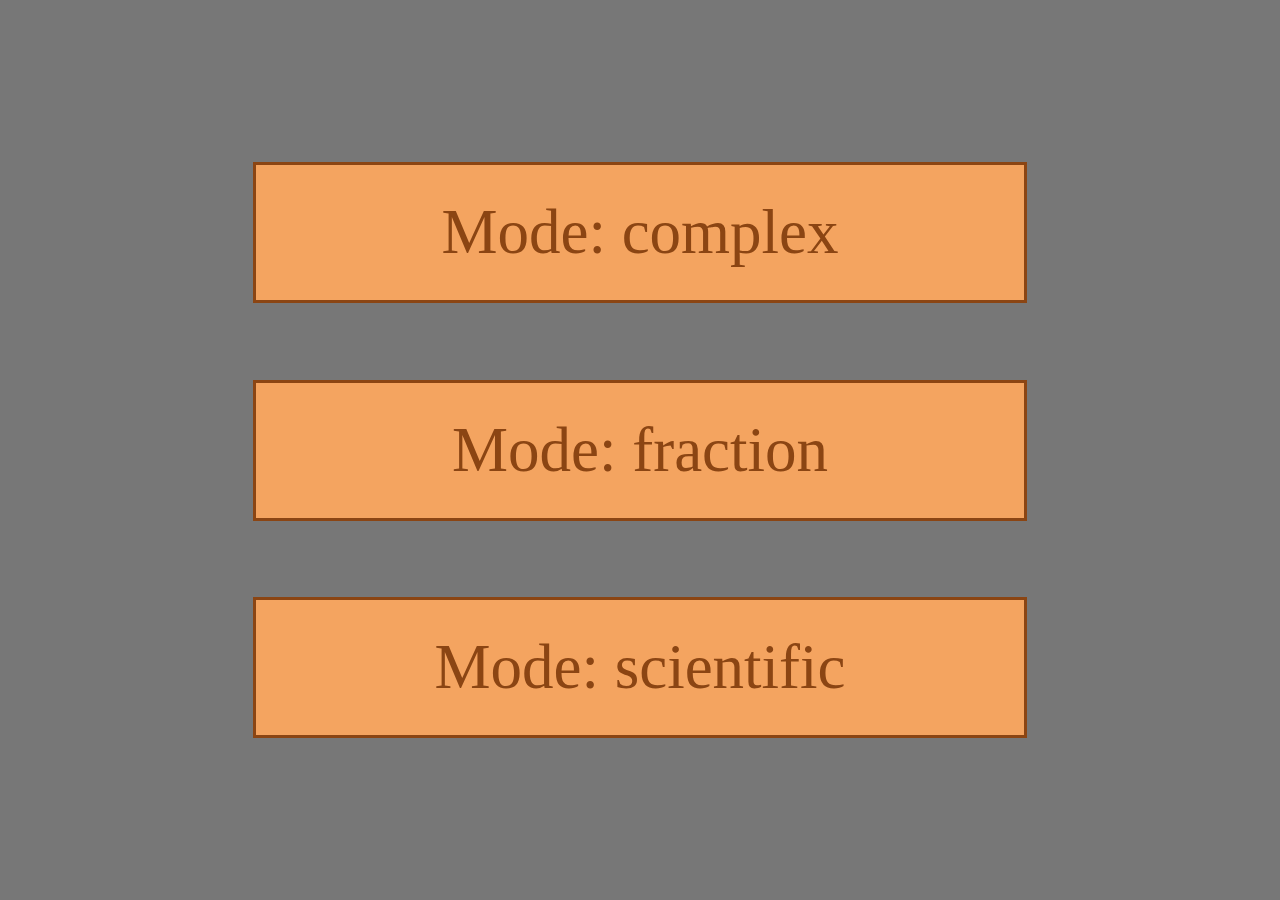
<file: index.html>
<!DOCTYPE html>
<html>
<head>
	<meta charset="utf-8">
	<title> Calculator-Home Page </title>
	<link rel="stylesheet" href="css/index.css">
</head>
<body>
	<div class="main">
		<a href="modes/calc_mode_complex.html" class="link-button"> Mode: complex </a>
		<a href="modes/calc_mode_fraction.html" class="link-button"> Mode: fraction </a>
		<a href="modes/calc_mode_scientific.html" class="link-button"> Mode: scientific </a>
	</div>
</body>
</html>
</file>
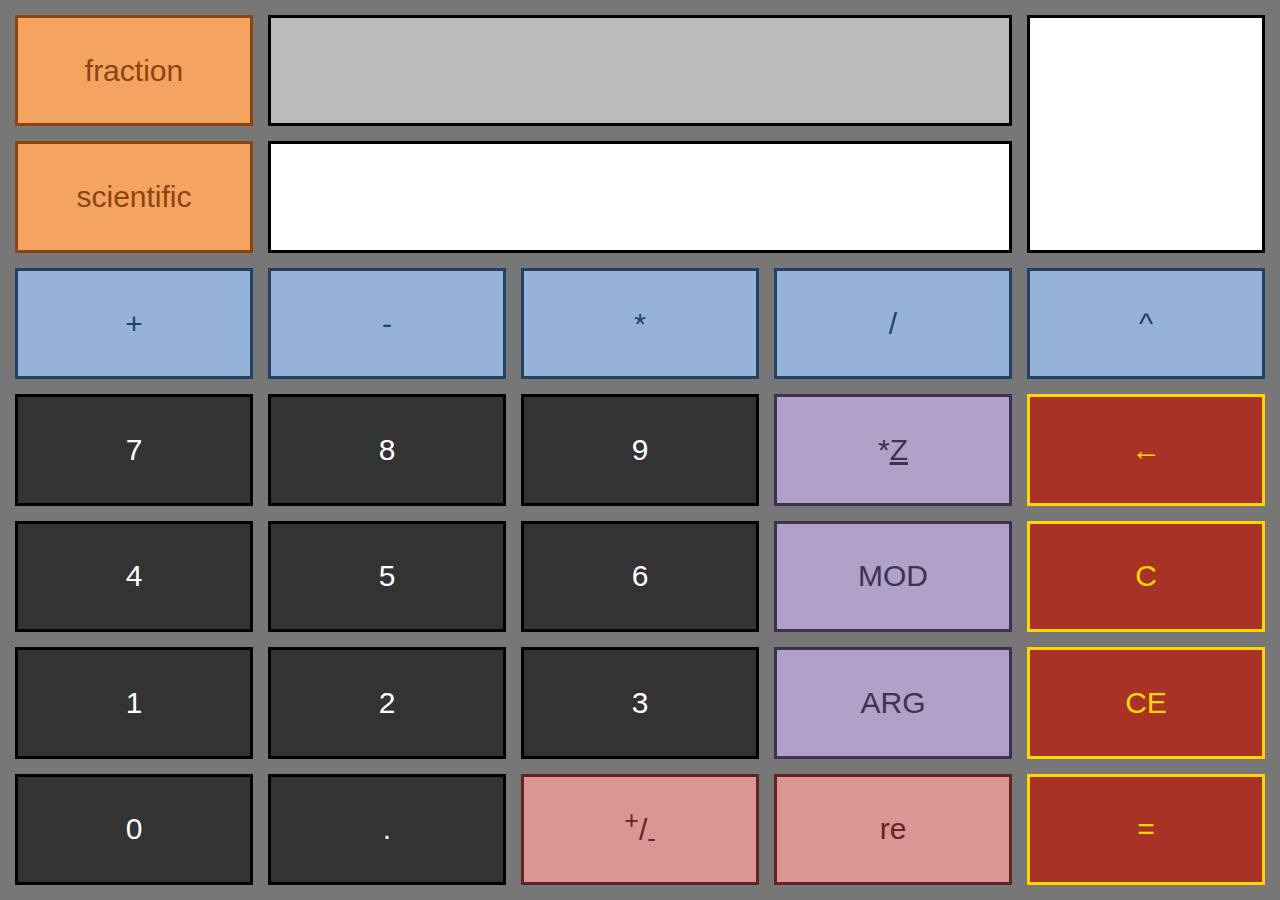
<file: modes/calc_mode_complex.html>
<!DOCTYPE html>
<html>
<head>
	<meta charset="utf-8">
	<title> Calculator-Mode: Complex </title>
	<!-- Styles -->
	<link rel="stylesheet" type="text/css" href="../css/main.css">
	<link rel="stylesheet" type="text/css" href="../css/calc_mode_complex.css">
	<!-- System -->
	<script type="text/javascript" src="../js/mode-complex/brojevi_simbol.js"></script>
	<script type="text/javascript" src="../js/mode-complex/sistem.js"></script>
	<script type="text/javascript" src="../js/mode-complex/methods.js"></script>
	<script type="text/javascript" src="../js/mode-complex/operators.js"></script>
	<script src="../js/js-math-extension/Complex.js"></script>
</head>
<body>
	<div class="calc-body">
		<table>
			<tr>
				<td class="link-btn" title="Click to go to mode: Fractions" onclick="window.location.href = 'calc_mode_fraction.html'">fraction</td>
				<td colspan="3" id="screen1"></td>
				<td rowspan="2" id="operator"></td>
			</tr>
			<tr>
				<td class="link-btn" title="Click to go to mode: Scientific" onclick="window.location.href = 'calc_mode_scientific.html'">scientific</td>
				<td colspan="3" id="screen2"></td>
			</tr>
			<tr>
				<td class="operations" onclick="Operator(this.innerHTML)">+</td>
				<td class="operations" onclick="Operator(this.innerHTML)">-</td>
				<td class="operations" onclick="Operator(this.innerHTML)">*</td>
				<td class="operations" onclick="Operator(this.innerHTML)">/</td>
				<td class="operations" onclick="Operator(this.innerHTML)">^</td>
			</tr>
			<tr>
				<td class="number" onclick="Broj(this.innerHTML)">7</td>
				<td class="number" onclick="Broj(this.innerHTML)">8</td>
				<td class="number" onclick="Broj(this.innerHTML)">9</td>
				<td class="complex-methods" title="Conjugate complex number" onclick="CONJ()">*<u>Z</u></td>
				<td id="bckspc" class="system-btn" title="Backspace in white screen" onclick="Bckspc()">&#8592;</td>
			</tr>
			<tr>
				<td class="number" onclick="Broj(this.innerHTML)">4</td>
				<td class="number" onclick="Broj(this.innerHTML)">5</td>
				<td class="number" onclick="Broj(this.innerHTML)">6</td>
				<td class="complex-methods" title="Get module of a complex number" onclick="Methods('module')">MOD</td>
				<td class="system-btn" title="Clear white screen" onclick="Clear()">C</td>
			</tr>
			<tr>
				<td class="number" onclick="Broj(this.innerHTML)">1</td>
				<td class="number" onclick="Broj(this.innerHTML)">2</td>
				<td class="number" onclick="Broj(this.innerHTML)">3</td>
				<td class="complex-methods" title="Get argument of complex number" onclick="Methods('argument')">ARG</td>
				<td class="system-btn" title="Clear white and gray screen" onclick="CE()">CE</td>
			</tr>
			<tr>
				<td class="number" onclick="Broj(this.innerHTML)">0</td>
				<td class="number" onclick="Tacka()">.</td>
				<td class="symbols" onclick="Negate()" title="Negate real/imaginary part"><sup>+</sup>/<sub>-</sub></td>
				<td class="symbols" id="switcher" title="Switch between real and imaginary part" onclick="Switch(this)">re</td>
				<td id="eval" class="system-btn" onclick="Evaluate()">=</td>
			</tr>
		</table>
	</div>
</body>
</html>
</file>
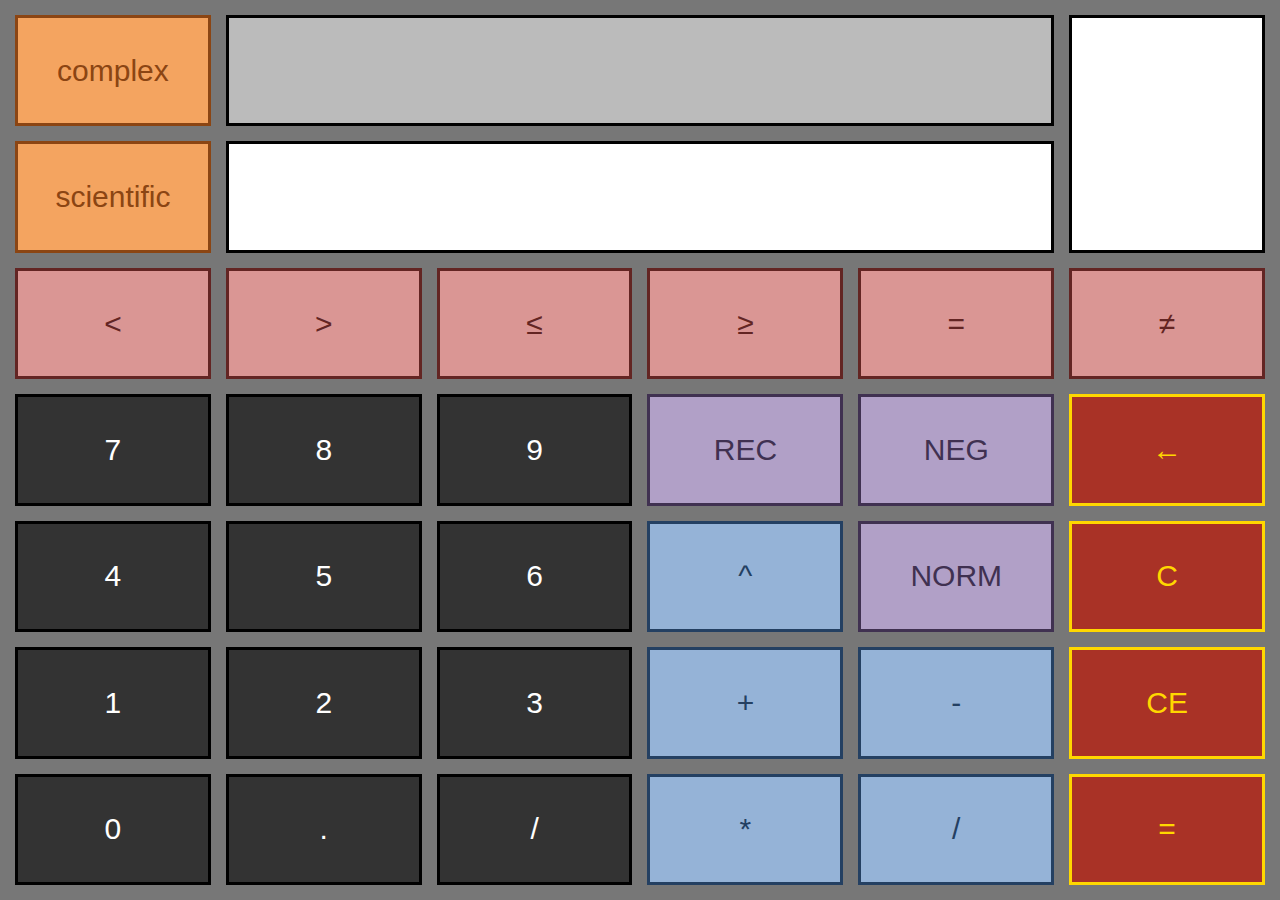
<file: modes/calc_mode_fraction.html>
<!DOCTYPE html>
<html>
<head>
	<meta charset="utf-8">
	<meta name="viewport" content="width=device-width, initial-scale=1">
	<title> Calculator-Mode: Fraction </title>
	<!-- Styles -->
	<link rel="stylesheet" type="text/css" href="../css/main.css">
	<link rel="stylesheet" type="text/css" href="../css/calc_mode_fraction.css">
	<!-- System -->

	<script type="text/javascript" src="../js/mode-fraction/brojevi.js"></script>
	<script type="text/javascript" src="../js/mode-fraction/sistem.js"></script>
	<script type="text/javascript" src="../js/mode-fraction/methods.js"></script>
	<script type="text/javascript" src="../js/mode-fraction/operators.js"></script>
	<script src="../js/js-math-extension/Fraction.js"></script>
</head>
<body>
	<div class="calc-body">
		<table>
			<tr>
				<td class="link-btn" title="Click to go to mode: Complex numbers" onclick="window.location.href = 'calc_mode_complex.html'">complex</td>
				<td colspan="4" id="screen1"></td>
				<td rowspan="2" id="operator"></td>
			</tr>
			<tr>
				<td class="link-btn" title="Click to go to mode: Scientific" onclick="window.location.href = 'calc_mode_scientific.html'">scientific</td>
				<td colspan="4" id="screen2"></td>
			</tr>
			<tr>
				<td class="logical" title="Less than" onclick="Operator('<')">&#60;</td>
				<td class="logical" title="Grather than" onclick="Operator('>')">&#62;</td>
				<td class="logical" title="Less than or equal to" onclick="Operator('<=')">&#8804;</td>
				<td class="logical" title="Grather than or equal to" onclick="Operator('>=')">&#8805;</td>
				<td class="logical" title="Equal to" onclick="Operator('==')">&#61;</td>
				<td class="logical" title="Not equal to" onclick="Operator('!=')">&#8800;</td>
			</tr>
			<tr>
				<td class="number" onclick="Broj(this.innerHTML)">7</td>
				<td class="number" onclick="Broj(this.innerHTML)">8</td>
				<td class="number" onclick="Broj(this.innerHTML)">9</td>
				<td class="fraction-methods" title="Get reciprocal value" onclick="REC()">REC</td>
				<td class="fraction-methods" title="Negate fraction" onclick="NEG()">NEG</td>
				<td id="bckspc" class="system-btn" title="Backspace in white screen" onclick="Bckspc()">&#8592;</td>
			</tr>
			<tr>
				<td class="number" onclick="Broj(this.innerHTML)">4</td>
				<td class="number" onclick="Broj(this.innerHTML)">5</td>
				<td class="number" onclick="Broj(this.innerHTML)">6</td>
				<td class="operations" onclick="Operator(this.innerHTML)">^</td>
				<td class="fraction-methods" title="Normalize frraction" onclick="NORM()">NORM</td>
				<td class="system-btn" title="Clear white screen" onclick="Clear()">C</td>
			</tr>
			<tr>
				<td class="number" onclick="Broj(this.innerHTML)">1</td>
				<td class="number" onclick="Broj(this.innerHTML)">2</td>
				<td class="number" onclick="Broj(this.innerHTML)">3</td>
				<td class="operations" onclick="Operator(this.innerHTML)">+</td>
				<td class="operations" onclick="Operator(this.innerHTML)">-</td>
				<td class="system-btn" title="Clear white and gray screen" onclick="CE()">CE</td>
			</tr>
			<tr>
				<td class="number" onclick="Broj(this.innerHTML)">0</td>
				<td class="number" onclick="Tacka()">.</td>
				<td class="number" onclick="Razlomacka()">/</td>
				<td class="operations" onclick="Operator(this.innerHTML)">*</td>
				<td class="operations" onclick="Operator(this.innerHTML)">/</td>
				<td id="eval" class="system-btn" onclick="Evaluate()">=</td>
			</tr>
		</table>
	</div>
</body>
</html>
</file>
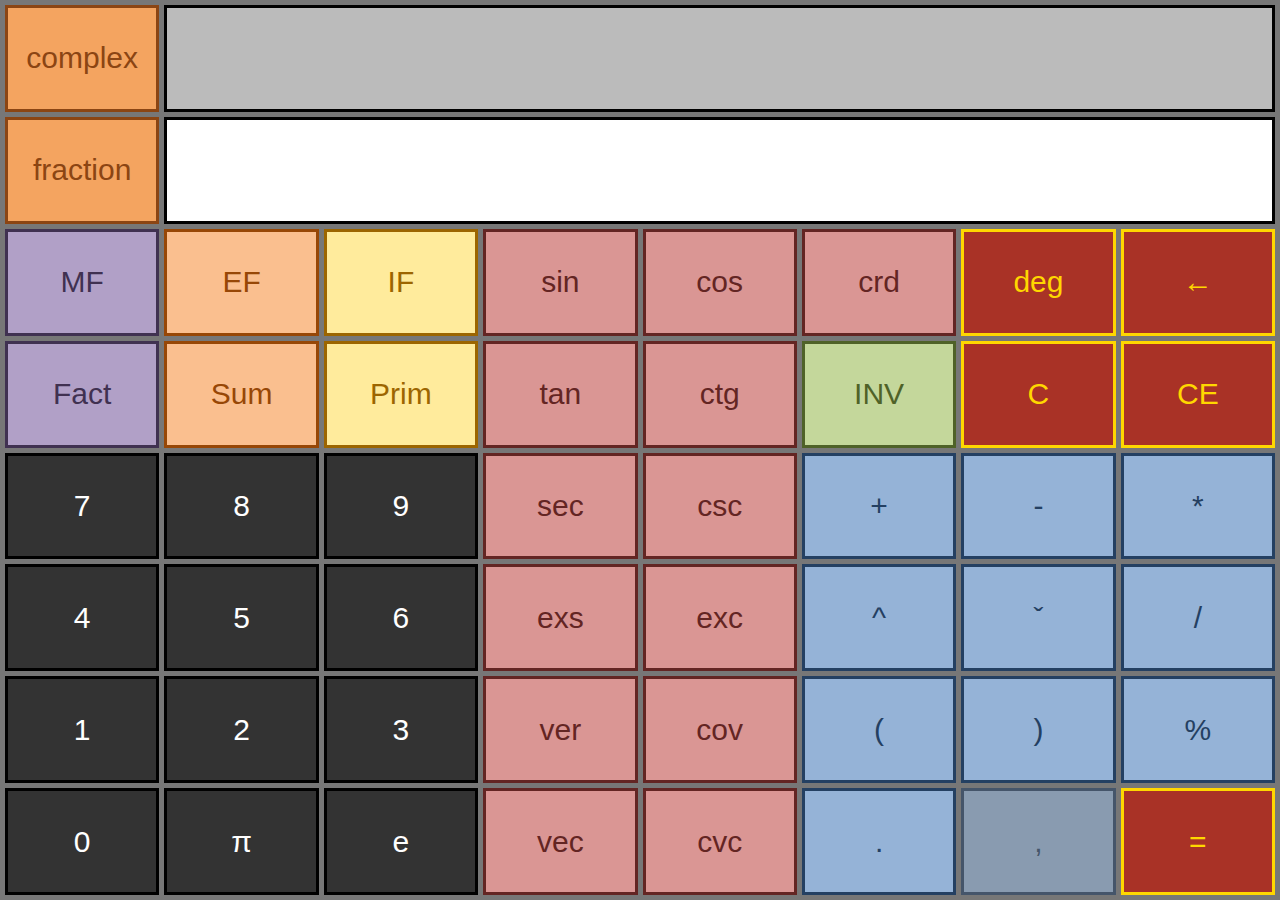
<file: modes/calc_mode_scientific.html>
<!DOCTYPE html>
<html>
<head>
	<meta charset="utf-8">
	<meta name="viewport" content="width=device-width, initial-scale=1">
	<title> Calculator-Mode: Scientific </title>
	<!-- Styles -->
	<link rel="stylesheet" type="text/css" href="../css/main.css">
	<link rel="stylesheet" type="text/css" href="../css/calc_mode_scientific.css">
	<!-- System -->
	<script type="text/javascript" src="../js/mode-scientific/main.js"></script>
	<script type="text/javascript" src="../js/mode-scientific/brojevi.js"></script>
	<script type="text/javascript" src="../js/mode-scientific/operators.js"></script>
	<script type="text/javascript" src="../js/mode-scientific/additional_buttons.js"></script>
	<script type="text/javascript" src="../js/mode-scientific/trigonometry.js"></script>
	<script type="text/javascript" src="../js/mode-scientific/sistem.js"></script>
	
	
	<script src="../js/js-math-extension/Angle.js"></script>
	<script src="../js/js-math-extension/extending_math.js"></script>
</head>
<body>
	<div class="calc-body">
		<table>
			<tr>
				<td class="link-btn" title="Click to go to mode: Complex numbers" onclick="window.location.href = 'calc_mode_complex.html'">complex</td>
				<td id="screen1" colspan="7" title="Screen 1"></td>
			</tr>
			<tr>
				<td class="link-btn" title="Click to go to mode: Fractions" onclick="window.location.href = 'calc_mode_fraction.html'">fraction</td>
				<td id="screen2" colspan="7" title="Screen 2"></td>
			</tr>
			<tr>
				<td class="math-methods enabled" onclick="Switch(0)" title="Switch math function">MF</td>
				<td class="math-functions enabled" onclick="Switch(1)" title="Switch calculation function">EF</td>
				<td class="math-info enabled" onclick="Switch(2)" title="Switch information function">IF</td>
				<td class="trigonometry enabled" onclick="Trigonometrija(this)">sin</td>
				<td class="trigonometry enabled" onclick="Trigonometrija(this)">cos</td>
				<td class="trigonometry enabled" onclick="Trigonometrija(this)">crd</td>
				<td class="system-btn" title="Switch between radians and degrees" id="deg-rad" onclick="degrad(this)">deg</td>
				<td id="bckspc" class="system-btn" title="Backspace in Screen2 (white screen)" onclick="Bckspc()">&#8592;</td>
			</tr>
			<tr>
				<td class="math-methods enabled" id="sw0" onclick="Method()" title="Get number's factiorial">Fact</td>
				<td class="math-functions enabled" id="sw1" onclick="Mathmatical()" title="Calculate the sum of given numbers">Sum</td>
				<td class="math-info enabled" id="sw2" onclick="Info()" title="Check if number is prime">Prim</td>
				<td class="trigonometry enabled" onclick="Trigonometrija(this)">tan</td>
				<td class="trigonometry enabled" onclick="Trigonometrija(this)">ctg</td>
				<td class="inv-trigonometry enabled" onclick="Invert(this)" title="Invert trigonometry functions">INV</td>
				<td class="system-btn" title="Clear white screen" onclick="Clear()">C</td>
				<td class="system-btn" title="Clear white screen and grey screen" onclick="CE()">CE</td>
			</tr>
			<tr>
				<td class="number" onclick="Broj(this.innerHTML)">7</td>
				<td class="number" onclick="Broj(this.innerHTML)">8</td>
				<td class="number" onclick="Broj(this.innerHTML)">9</td>
				<td class="trigonometry enabled" onclick="Trigonometrija(this)">sec</td>
				<td class="trigonometry enabled" onclick="Trigonometrija(this)">csc</td>
				<td class="operations enabled" onclick="Operators(this.innerHTML)">+</td>
				<td class="operations enabled" onclick="Operators(this.innerHTML)">-</td>
				<td class="operations enabled" onclick="Operators(this.innerHTML)">*</td>
			</tr>
			<tr>
				<td class="number" onclick="Broj(this.innerHTML)">4</td>
				<td class="number" onclick="Broj(this.innerHTML)">5</td>
				<td class="number" onclick="Broj(this.innerHTML)">6</td>
				<td class="trigonometry enabled" onclick="Trigonometrija(this)">exs</td>
				<td class="trigonometry enabled" onclick="Trigonometrija(this)">exc</td>
				<td class="operations enabled" title="Calculate the nth power of a number" onclick="Operators(this.innerHTML)">^</td>
				<td class="operations enabled" title="Calculate the nth root of a number" onclick="Operators(this.innerHTML)">ˇ</td>
				<td class="operations enabled" onclick="Operators(this.innerHTML)">/</td>
			</tr>
			<tr>
				<td class="number" onclick="Broj(this.innerHTML)">1</td>
				<td class="number" onclick="Broj(this.innerHTML)">2</td>
				<td class="number" onclick="Broj(this.innerHTML)">3</td>
				<td class="trigonometry enabled" onclick="Trigonometrija(this)">ver</td>
				<td class="trigonometry enabled" onclick="Trigonometrija(this)">cov</td>
				<td class="operations enabled" onclick="Zagrada(this.innerHTML)">(</td>
				<td class="operations enabled" onclick="Zagrada(this.innerHTML)">)</td>
				<td class="operations enabled" title="Get remainder of division" onclick="Operators(this.innerHTML)">%</td>
			</tr>
			<tr>
				<td class="number" onclick="Broj(this.innerHTML)">0</td>
				<td class="number enabled" onclick="BrPi()">&pi;</td>
				<td class="number enabled" onclick="Broj(this.innerHTML)">e</td>
				<td class="trigonometry enabled" onclick="Trigonometrija(this)">vec</td>
				<td class="trigonometry enabled" onclick="Trigonometrija(this)">cvc</td>
				<td class="operations" onclick="Tacka(this.innerHTML)">.</td>
				<td class="operations disabled" id="add" onclick="Zarez()" title="Add number to an array">,</td>
				<td id="eval" class="system-btn" onclick="Eval()">=</td>
			</tr>
		</table>
	</div>
</body>
</html>
</file>
<file: css/index.css>
.main{
	position: absolute;
	top: 0;
	left: 0;
	width: 100%;
	height: 100%;
	background-color: #777777;

    display: flex;
    flex-direction: column;
    justify-content: center;
    align-items: center;
}
.link-button{
    font-size: 7vh;
    height: 15%;
    width: 60%;    
    display: flex;
    justify-content: center;
    align-items: center;
    margin: 3%;
    text-decoration: none;
    border: solid 3px;
    background-color: sandybrown;
    color: saddlebrown;
    border-color: sandybsaddlebrownrown;
}
.link-button:hover {
    background-color: saddlebrown;
    color: sandybrown;
    border-color: sandybrown;
}
</file>
<file: css/main.css>
*{
	font-family: "Gill Sans", sans-serif;
}
.calc-body{
	position: absolute;
	top: 0;
	left: 0;
	width: 100%;
	height: 100%;
	background-color: #777777;
}
.calc-body table{
	height: 100%;
	width: 100%;
	border-spacing: 15px;
	table-layout: fixed;
}
.calc-body table td{
	overflow: hidden;
	border-width: 3px;
	border-style: solid;
	box-sizing: border-box;
	padding-top: 0;
	padding-bottom: 0;
}
/* Osnovna dugmad su brojevi,osnovne aritmeticke operacije i sistemska dugmad.
Zato ce se njihove klase nalaziti u ovom fajlu */
.number{
	height: 12%;
	text-align: center;
	background-color: #333333;
	border-color: black;
	color: white;
	font-size: 30px;
	cursor: pointer;
	user-select: none;
}
.number:hover{
	background-color: white;
	border-color: #333333;
	color: black;
}
.operations{
	height: 12%;
	text-align: center;
	background-color: #95b3d7;
	color: #244062;
	font-size: 30px;
	border-color: #244062;
	cursor: pointer;
	user-select: none;
}
.operations:hover{
	background-color: #244062;
	color: #95b3d7;
	border-color: #95b3d7;
}
.system-btn{
	height: 12%;
	text-align: center;
	background-color: #a93226;
	color: #ffd700;
	font-size: 30px;
	border-color: #ffd700;
	cursor: pointer;
	user-select: none;
}
.system-btn:hover{
	background-color: #ffd700;
	color: #a93226;

	border-color: #a93226;
}
.link-btn{
	height: 12%;
	text-align: center;
	background-color: sandybrown;
	color: saddlebrown;
	font-size: 30px;
	border-color: saddlebrown;
	cursor: pointer;
	user-select: none;
}
.link-btn:hover{
	background-color: saddlebrown;
	color: sandybrown;

	border-color: sandybrown;
}
/* Complex Mode i Fraction mode imaju isti ekran. Zato sam css kod za ekran stavio ovde*/
#operator{
	height: 12%;
	text-align: center;
	background-color: white;
	color: black;
	font-size: 30px;
	border-color: black;
	user-select: none;
}
#screen1, #screen2{
	height: 12%;
	color: black;
	font-size: 30px;
	border-color: black;
	text-align: left;
}
#screen1{
	background-color: #bbb;
}
#screen2{
	background-color: white;
}
.disabled{
	cursor: not-allowed;
	opacity: 0.6;
}
.enabled{
	cursor: pointer;
}
</file>
<file: css/calc_mode_complex.css>
.symbols{
	height: 12%;
	text-align: center;
	background-color: #da9694;
	color: #632523;
	font-size: 30px;
	border-color: #632523;
	cursor: pointer;
	user-select: none;
}
.symbols:hover{
	background-color: #632523;
	color: #da9694;

	border-color: #da9694;
}
.complex-methods{
	height: 12%;
	text-align: center;
	background-color: #b1a0c7;
	color: #403151;
	font-size: 30px;
	border-color: #403151;
	cursor: pointer;
	user-select: none;
}
.complex-methods:hover{
	background-color: #403151;
	color: #b1a0c7;
	border-color: #b1a0c7;
}
</file>
<file: css/calc_mode_fraction.css>
.fraction-methods{
	height: 12%;
	text-align: center;
	background-color: #b1a0c7;
	color: #403151;
	font-size: 30px;
	border-color: #403151;
	cursor: pointer;
	user-select: none;
}
.fraction-methods:hover{
	background-color: #403151;
	color: #b1a0c7;
	border-color: #b1a0c7;
}
.logical{
	height: 12%;
	text-align: center;
	background-color: #da9694;
	color: #632523;
	font-size: 30px;
	border-color: #632523;
	cursor: pointer;
	user-select: none;
}
.logical:hover{
	background-color: #632523;
	color: #da9694;

	border-color: #da9694;
}
</file>
<file: css/calc_mode_scientific.css>
.calc-body table{
	border-spacing: 5px;
}
#screen2{
	text-align: right;
}
.math-methods{
	text-align: center;
	background-color: #b1a0c7;
	color: #403151;
	font-size: 30px;
	border-color: #403151;
	user-select: none;
}
.math-functions{
	text-align: center;
	background-color: #fabf8f;
	color: #974706;
	font-size: 30px;
	border-color: #974706;
	user-select: none;
}
.math-info{
	text-align: center;
	background-color: #ffeb9c;
	color: #9c6500;
	font-size: 30px;
	border-color: #9c6500;
	user-select: none;
}
.trigonometry{
	text-align: center;
	background-color: #da9694;
	color: #632523;
	font-size: 30px;
	border-color: #632523;
	user-select: none;
}
.inv-trigonometry{
	text-align: center;
	background-color: #c4d79b;
	color: #4f6228;
	font-size: 30px;
	border-color: #4f6228;
	user-select: none;
}
.math-functions:hover{
	background-color: #974706;
	border-color: #fabf8f;
	color: #fabf8f;
}
.math-methods:hover{
	background-color: #403151;
	border-color: #b1a0c7;
	color: #b1a0c7;
}
.math-info:hover{
	background-color: #9c6500;
	border-color: #ffeb9c;
	color: #ffeb9c;
}
.trigonometry:hover{
	background-color: #632523;
	border-color: #da9694;
	color: #da9694;
}
.inv-trigonometry:hover{
	background-color: #4f6228;
	border-color: #c4d79b;
	color: #c4d79b;
}
</file>
